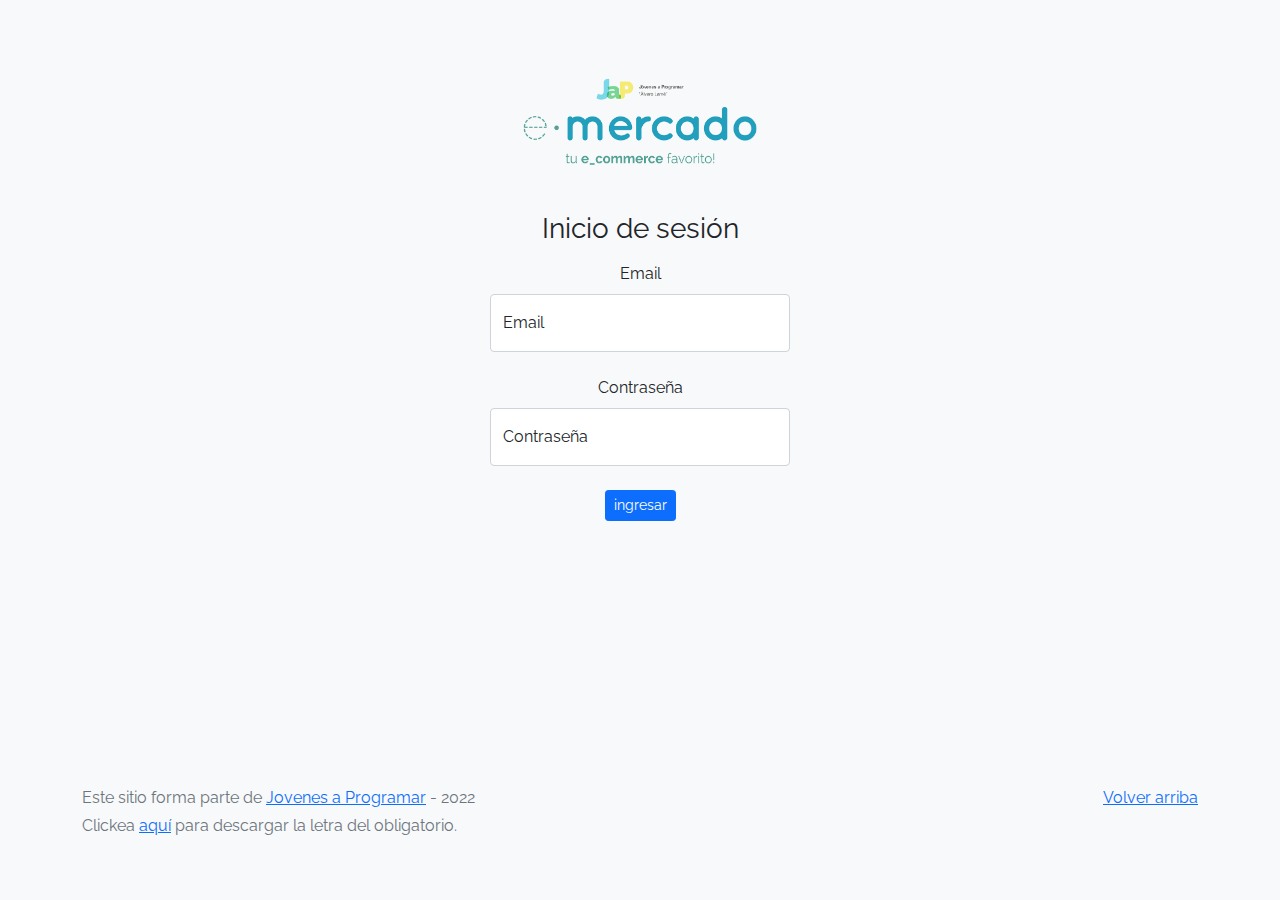
<file: index.html>
<!DOCTYPE html>
<html lang="es">

<head>
  <meta http-equiv="Content-Type" content="text/html; charset=UTF-8">
  <meta name="viewport" content="width=device-width, initial-scale=1, shrink-to-fit=no">
  <title>eMercado - Todo lo que busques está aquí</title>
  
  <link href="https://fonts.googleapis.com/css?family=Raleway:300,300i,400,400i,700,700i,900,900i" rel="stylesheet">
  <link href="css/bootstrap.min.css" rel="stylesheet">
  <link href="css/styles.css" rel="stylesheet">
  <style>
    body {
      background-color: rgb(248, 249, 250);
    }
  </style>
</head>

<body>
  <main class="mt-5">
    <div class="container text-center">
<!--       <div class="alert alert-danger text-center" role="alert">
        <h4 class="alert-heading">Funcionalidad en desarrollo</h4>
      </div> -->
      <!-- Aqui empieza el formulario de inicio tomado de bootsrap -->
      <main class="form-signin">
        <form >
          <img class="mb-4" src="img/login.png" alt="" width="100%" height="100%">
          <h4 class="h3 mb-3 fw-normal">Inicio de sesión</h4>

          <label for="floatingInput" class="form-label">Email</label>
          <div class="form-floating">
            <input type="email" class="form-control" id="floatingInput" placeholder="Email">
            <label for="floatingInput">Email</label>
          </div>
          <br>
          <label for="floatingInput" class="form-label">Contraseña</label>
          <div class="form-floating">
            <input type="password" class="form-control" id="floatingPassword" placeholder="Contraseña">
            <label for="floatingPassword">Contraseña</label>
          </div>
          <br>

        </form>
        <button class="w-45 btn btn-sm btn-primary" type="submit" id="btninicio">ingresar</button>
        
        <div id="g_id_onload"
        data-client_id="339456878556-0925c0mngtigk9458dfuohje9hbkmil1.apps.googleusercontent.com"
        data-callback="loginGoogle">
        </div>
        <div class="g_id_signin" data-type="standard"></div>
        
        <script src="https://accounts.google.com/gsi/client" async defer></script>
  
  
  
      </main>
      


      
      
    </div>
  </main>
  <div style="visibility: hidden;" id="alertred" class="alert alert-danger" role="alert">
    Fallo al validar su informacion
  </div>

  <footer class="text-muted">
    <div class="container">
      <p class="float-end">
        <a href="#">Volver arriba</a>
      </p>
      <p>Este sitio forma parte de <a href="https://jovenesaprogramar.edu.uy/" target="_blank">Jovenes a Programar</a> -
        2022</p>
      <p>Clickea <a target="_blank" href="Letra.pdf">aquí</a> para descargar la letra del obligatorio.</p>
    </div>
  </footer>
  <script src="js/login.js"></script>
</body>

</html>
</file>
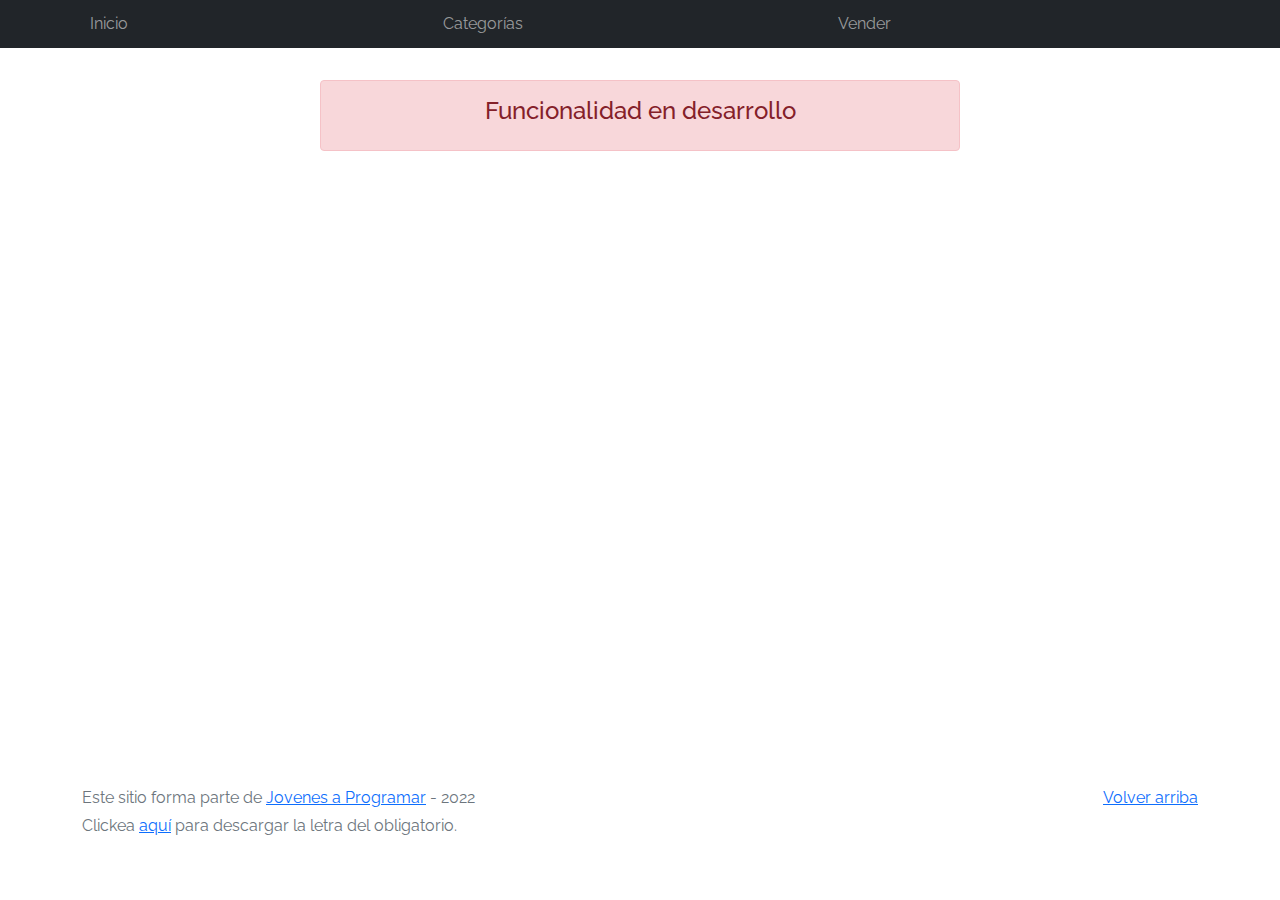
<file: cart.html>
<!DOCTYPE html>
<html lang="es">

<head>
  <meta http-equiv="Content-Type" content="text/html; charset=UTF-8">
  <meta name="viewport" content="width=device-width, initial-scale=1, shrink-to-fit=no">
  <title>eMercado - Todo lo que busques está aquí</title>
  <link href="https://fonts.googleapis.com/css?family=Raleway:300,300i,400,400i,700,700i,900,900i" rel="stylesheet">
  <link href="css/bootstrap.min.css" rel="stylesheet">
  <link href="css/font-awesome.min.css" rel="stylesheet">
  <link href="css/styles.css" rel="stylesheet">
</head>

<body>
  <nav class="navbar navbar-expand-lg navbar-dark bg-dark p-1">
    <div class="container">
      <button class="navbar-toggler" type="button" data-bs-toggle="collapse" data-bs-target="#navbarNav"
        aria-controls="navbarNav" aria-expanded="false" aria-label="Toggle navigation">
        <span class="navbar-toggler-icon"></span>
      </button>
      <div class="collapse navbar-collapse" id="navbarNav">
        <ul class="navbar-nav w-100 justify-content-between">
          <li class="nav-item">
            <a class="nav-link" href="index.html">Inicio</a>
          </li>
          <li class="nav-item">
            <a class="nav-link" href="categories.html">Categorías</a>
          </li>
          <li class="nav-item">
            <a class="nav-link" href="sell.html">Vender</a>
          </li>
          <li class="nav-item">
          </li>
        </ul>
      </div>
    </div>
  </nav>
  <main>
    <div class="container">
      <div class="alert alert-danger text-center" role="alert">
        <h4 class="alert-heading">Funcionalidad en desarrollo</h4>
      </div>
    </div>
  </main>
  <footer class="text-muted">
    <div class="container">
      <p class="float-end">
        <a href="#">Volver arriba</a>
      </p>
      <p>Este sitio forma parte de <a href="https://jovenesaprogramar.edu.uy/" target="_blank">Jovenes a Programar</a> -
        2022</p>
      <p>Clickea <a target="_blank" href="Letra.pdf">aquí</a> para descargar la letra del obligatorio.</p>
    </div>
  </footer>
  <div id="spinner-wrapper">
    <div class="lds-ring">
      <div></div>
      <div></div>
      <div></div>
      <div></div>
    </div>
  </div>
  <script src="js/bootstrap.bundle.min.js"></script>
  <script src="js/init.js"></script>
  <script src="js/cart.js"></script>
</body>

</html>
</file>
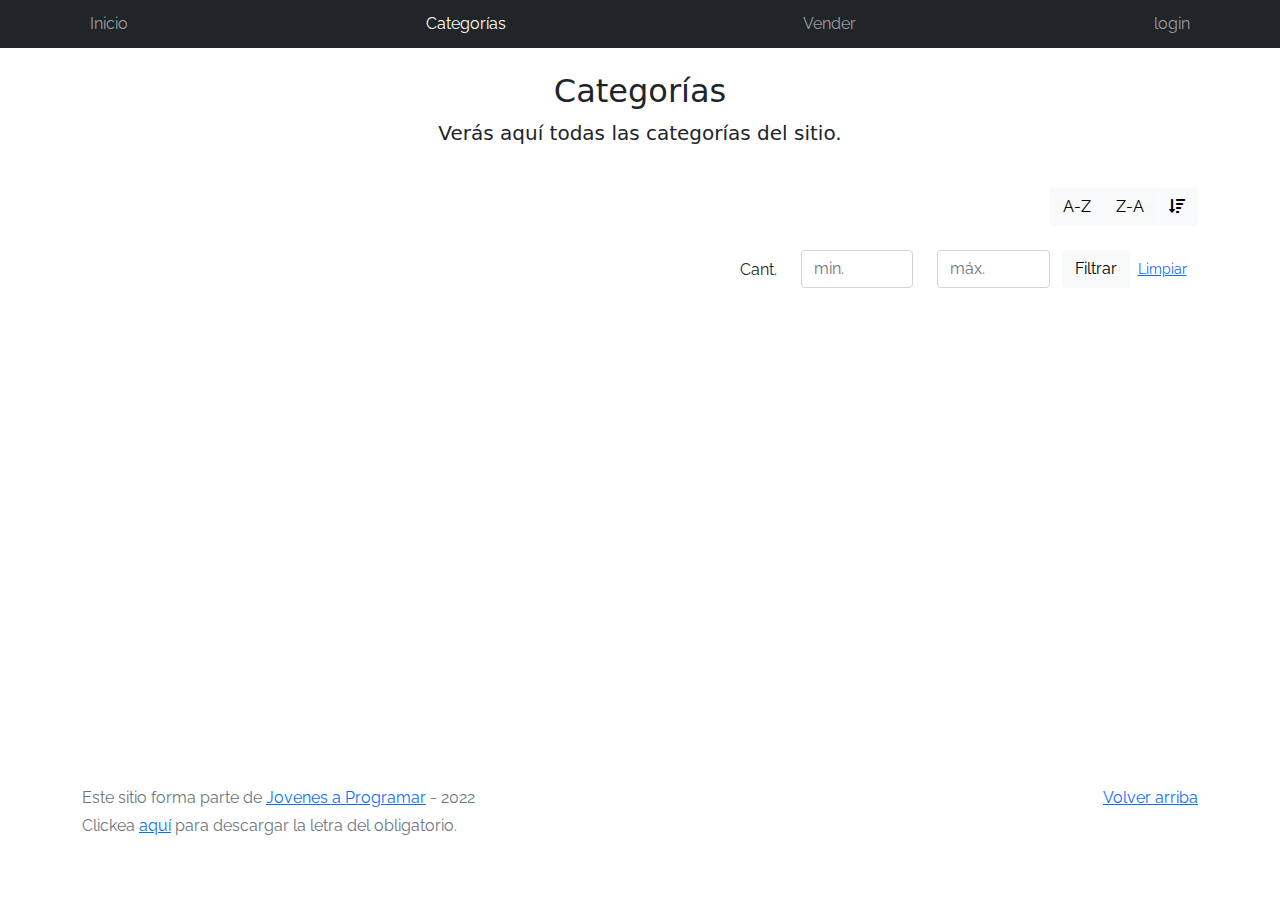
<file: categories.html>
<!DOCTYPE html>
<html lang="es">

<head>
  <meta http-equiv="Content-Type" content="text/html; charset=UTF-8">
  <meta name="viewport" content="width=device-width, initial-scale=1, shrink-to-fit=no">
  <title>eMercado - Todo lo que busques está aquí</title>

  <link href="https://fonts.googleapis.com/css?family=Raleway:300,300i,400,400i,700,700i,900,900i" rel="stylesheet">
  <link href="css/font-awesome.min.css" rel="stylesheet">
  <link href="css/bootstrap.min.css" rel="stylesheet">
  <link href="css/styles.css" rel="stylesheet">
</head>

<body>
  <nav class="navbar navbar-expand-lg navbar-dark bg-dark p-1">
    <div class="container">
      <button class="navbar-toggler" type="button" data-bs-toggle="collapse" data-bs-target="#navbarNav"
        aria-controls="navbarNav" aria-expanded="false" aria-label="Toggle navigation">
        <span class="navbar-toggler-icon"></span>
      </button>
      <div class="collapse navbar-collapse" id="navbarNav">
        <ul class="navbar-nav w-100 justify-content-between">
          <li class="nav-item">
            <a class="nav-link" href="portada.html">Inicio</a>
          </li>
          <li class="nav-item">
            <a class="nav-link active" href="categories.html">Categorías</a>
          </li>
          <li class="nav-item">
            <a class="nav-link" href="sell.html">Vender</a>
          </li>
          <li class="nav-item"> 
            <a class="nav-link" href="index.html">login</a>
          </li>
        </ul>
      </div>
    </div>
  </nav>
  <main class="pb-5">
    <div class="text-center p-4">
      <h2>Categorías</h2>
      <p class="lead">Verás aquí todas las categorías del sitio.</p>
    </div>
    <div class="container">
      <div class="row">
        <div class="col text-end">
          <div class="btn-group btn-group-toggle mb-4" data-bs-toggle="buttons">
            <input type="radio" class="btn-check" name="options" id="sortAsc">
            <label class="btn btn-light" for="sortAsc">A-Z</label>
            <input type="radio" class="btn-check" name="options" id="sortDesc">
            <label class="btn btn-light" for="sortDesc">Z-A</label>
            <input type="radio" class="btn-check" name="options" id="sortByCount" checked>
            <label class="btn btn-light" for="sortByCount"><i class="fas fa-sort-amount-down mr-1"></i></label>
          </div>
        </div>
      </div>
      <div class="row">
        <div class="col-lg-6 offset-lg-6 col-md-12 mb-1 container">
          <div class="row container p-0 m-0">
            <div class="col">
              <p class="font-weight-normal text-end my-2">Cant.</p>
            </div>
            <div class="col">
              <input class="form-control" type="number" placeholder="min." id="rangeFilterCountMin">
            </div>
            <div class="col">
              <input class="form-control" type="number" placeholder="máx." id="rangeFilterCountMax">
            </div>
            <div class="col-3 p-0">
              <div class="btn-group" role="group">
                <button class="btn btn-light btn-block" id="rangeFilterCount">Filtrar</button>
                <button class="btn btn-link btn-sm" id="clearRangeFilter">Limpiar</button>
              </div>
            </div>
          </div>
        </div>
      </div>
      <div class="row">
        <div class="list-group" id="cat-list-container">
        </div>
      </div>
    </div>
  </main>
  <footer class="text-muted">
    <div class="container">
      <p class="float-end">
        <a href="#">Volver arriba</a>
      </p>
      <p>Este sitio forma parte de <a href="https://jovenesaprogramar.edu.uy/" target="_blank">Jovenes a Programar</a> -
        2022</p>
      <p>Clickea <a target="_blank" href="Letra.pdf">aquí</a> para descargar la letra del obligatorio.</p>
    </div>
  </footer>
  <div id="spinner-wrapper">
    <div class="lds-ring">
      <div></div>
      <div></div>
      <div></div>
      <div></div>
    </div>
  </div>
  <script src="js/bootstrap.bundle.min.js"></script>
  <script src="js/init.js"></script>
  <script src="js/categories.js"></script>
</body>

</html>
</file>
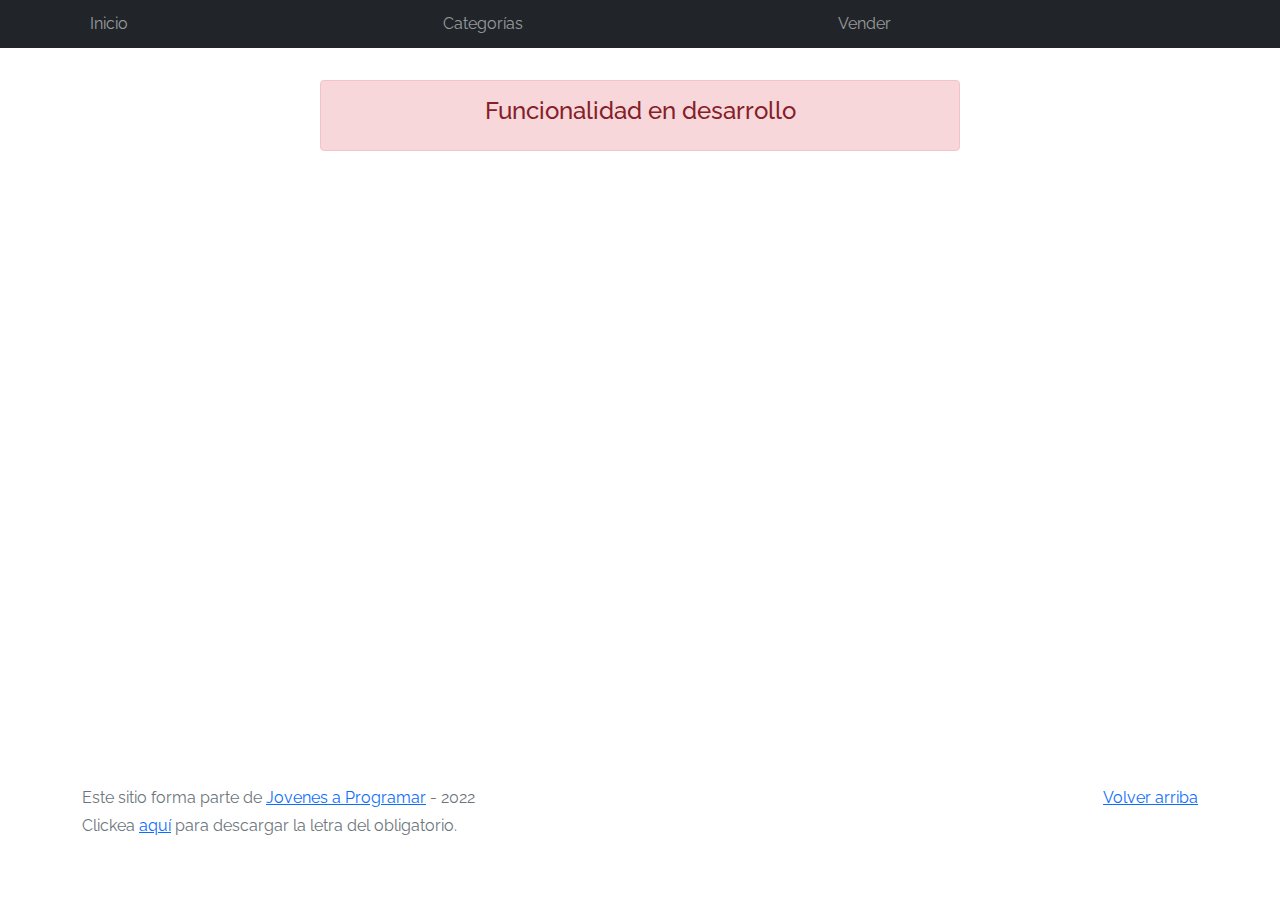
<file: my-profile.html>
<!DOCTYPE html>
<html lang="es">

<head>
  <meta http-equiv="Content-Type" content="text/html; charset=UTF-8">
  <meta name="viewport" content="width=device-width, initial-scale=1, shrink-to-fit=no">
  <title>eMercado - Todo lo que busques está aquí</title>
  <link href="https://fonts.googleapis.com/css?family=Raleway:300,300i,400,400i,700,700i,900,900i" rel="stylesheet">
  <link href="css/bootstrap.min.css" rel="stylesheet">
  <link href="css/styles.css" rel="stylesheet">
  <style>
    .bd-placeholder-img {
      font-size: 1.125rem;
      text-anchor: middle;
      -webkit-user-select: none;
      -moz-user-select: none;
      -ms-user-select: none;
      user-select: none;
    }

    @media (min-width: 768px) {
      .bd-placeholder-img-lg {
        font-size: 3.5rem;
      }
    }
  </style>
</head>

<body>
  <nav class="navbar navbar-expand-lg navbar-dark bg-dark p-1">
    <div class="container">
      <button class="navbar-toggler" type="button" data-bs-toggle="collapse" data-bs-target="#navbarNav"
        aria-controls="navbarNav" aria-expanded="false" aria-label="Toggle navigation">
        <span class="navbar-toggler-icon"></span>
      </button>
      <div class="collapse navbar-collapse" id="navbarNav">
        <ul class="navbar-nav w-100 justify-content-between">
          <li class="nav-item">
            <a class="nav-link" href="index.html">Inicio</a>
          </li>
          <li class="nav-item">
            <a class="nav-link" href="categories.html">Categorías</a>
          </li>
          <li class="nav-item">
            <a class="nav-link" href="sell.html">Vender</a>
          </li>
          <li class="nav-item">
          </li>
        </ul>
      </div>
    </div>
  </nav>
  <main>
    <div class="container">
      <div class="alert alert-danger text-center" role="alert">
        <h4 class="alert-heading">Funcionalidad en desarrollo</h4>
      </div>
    </div>
  </main>
  <footer class="text-muted">
    <div class="container">
      <p class="float-end">
        <a href="#">Volver arriba</a>
      </p>
      <p>Este sitio forma parte de <a href="https://jovenesaprogramar.edu.uy/" target="_blank">Jovenes a Programar</a> -
        2022</p>
      <p>Clickea <a target="_blank" href="Letra.pdf">aquí</a> para descargar la letra del obligatorio.</p>
    </div>
  </footer>
  <script src="js/bootstrap.bundle.min.js"></script>
  <script src="js/init.js"></script>
  <script src="js/my-profile.js"></script>
</body>

</html>
</file>
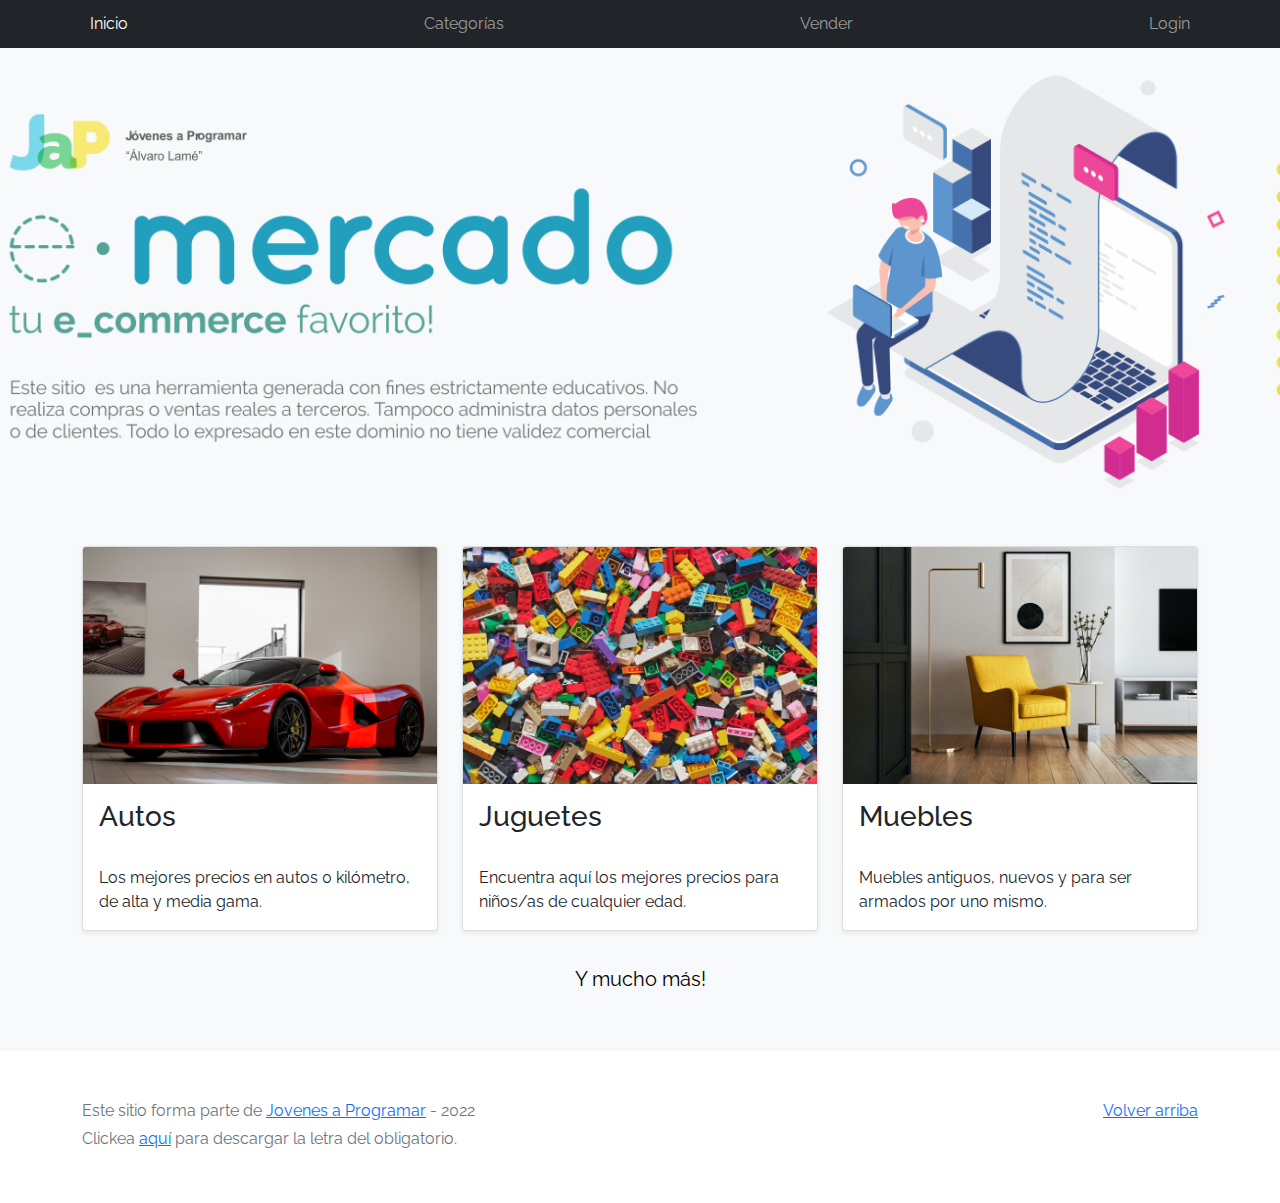
<file: portada.html>
<!DOCTYPE html>
<html lang="es">

<head>
  <meta http-equiv="Content-Type" content="text/html; charset=UTF-8">
  <meta name="viewport" content="width=device-width, initial-scale=1, shrink-to-fit=no">
  <title>eMercado - Todo lo que busques está aquí</title>

  <link href="https://fonts.googleapis.com/css?family=Raleway:300,300i,400,400i,700,700i,900,900i" rel="stylesheet">
  <link href="css/bootstrap.min.css" rel="stylesheet">
  <link href="css/styles.css" rel="stylesheet">
</head>

<body>
  <nav class="navbar navbar-expand-lg navbar-dark bg-dark p-1">
    <div class="container">
      <button class="navbar-toggler" type="button" data-bs-toggle="collapse" data-bs-target="#navbarNav"
        aria-controls="navbarNav" aria-expanded="false" aria-label="Toggle navigation">
        <span class="navbar-toggler-icon"></span>
      </button>
      <div class="collapse navbar-collapse" id="navbarNav">
        <ul class="navbar-nav w-100 justify-content-between">
          <li class="nav-item">
            <a class="nav-link active" href="portada.html">Inicio</a>
          </li>
          <li class="nav-item">
            <a class="nav-link" href="categories.html">Categorías</a>
          </li>
          <li class="nav-item">
            <a class="nav-link" href="sell.html">Vender</a>
          </li>
          <li class="nav-item">
            <a class="nav-link" href="index.html">Login</a>
          </li>
        </ul>
      </div>
    </div>
  </nav>
  <main>
    <div class="jumbotron text-center"></div>
    <div class="album py-5 bg-light">
      <div class="container">
        <div class="row">
          <div class="col-md-4">
            <div class="card mb-4 shadow-sm custom-card cursor-active" id="autos">
              <img class="bd-placeholder-img card-img-top" src="img/cars_index.jpg"
                alt="Imgagen representativa de la categoría 'Autos'">
              <h3 class="m-3">Autos</h3>
              <div class="card-body">
                <p class="card-text">Los mejores precios en autos 0 kilómetro, de alta y media gama.</p>
              </div>
            </div>
          </div>
          <div class="col-md-4">
            <div class="card mb-4 shadow-sm custom-card cursor-active" id="juguetes">
              <img class="bd-placeholder-img card-img-top" src="img/toys_index.jpg"
                alt="Imgagen representativa de la categoría 'Juguetes'">
              <h3 class="m-3">Juguetes</h3>
              <div class="card-body">
                <p class="card-text">Encuentra aquí los mejores precios para niños/as de cualquier edad.</p>
              </div>
            </div>
          </div>
          <div class="col-md-4">
            <div class="card mb-4 shadow-sm custom-card cursor-active" id="muebles">
              <img class="bd-placeholder-img card-img-top" src="img/furniture_index.jpg"
                alt="Imgagen representativa de la categoría 'Muebles'">
              <h3 class="m-3">Muebles</h3>
              <div class="card-body">
                <p class="card-text">Muebles antiguos, nuevos y para ser armados por uno mismo.</p>
              </div>
            </div>
          </div>
        </div>
        <div class="row">
          <a class="btn btn-light btn-lg btn-block" href="categories.html">Y mucho más!</a>
        </div>
      </div>
    </div>
  </main>
  <footer class="text-muted">
    <div class="container">
      <p class="float-end">
        <a href="#">Volver arriba</a>
      </p>
      <p>Este sitio forma parte de <a href="https://jovenesaprogramar.edu.uy/" target="_blank">Jovenes a Programar</a> -
        2022</p>
      <p>Clickea <a target="_blank" href="Letra.pdf">aquí</a> para descargar la letra del obligatorio.</p>
    </div>
  </footer>
  <script src="js/bootstrap.bundle.min.js"></script>
  <script src="js/index.js"></script>
  <script src="js/init.js"></script>
</body>

</html>
</file>
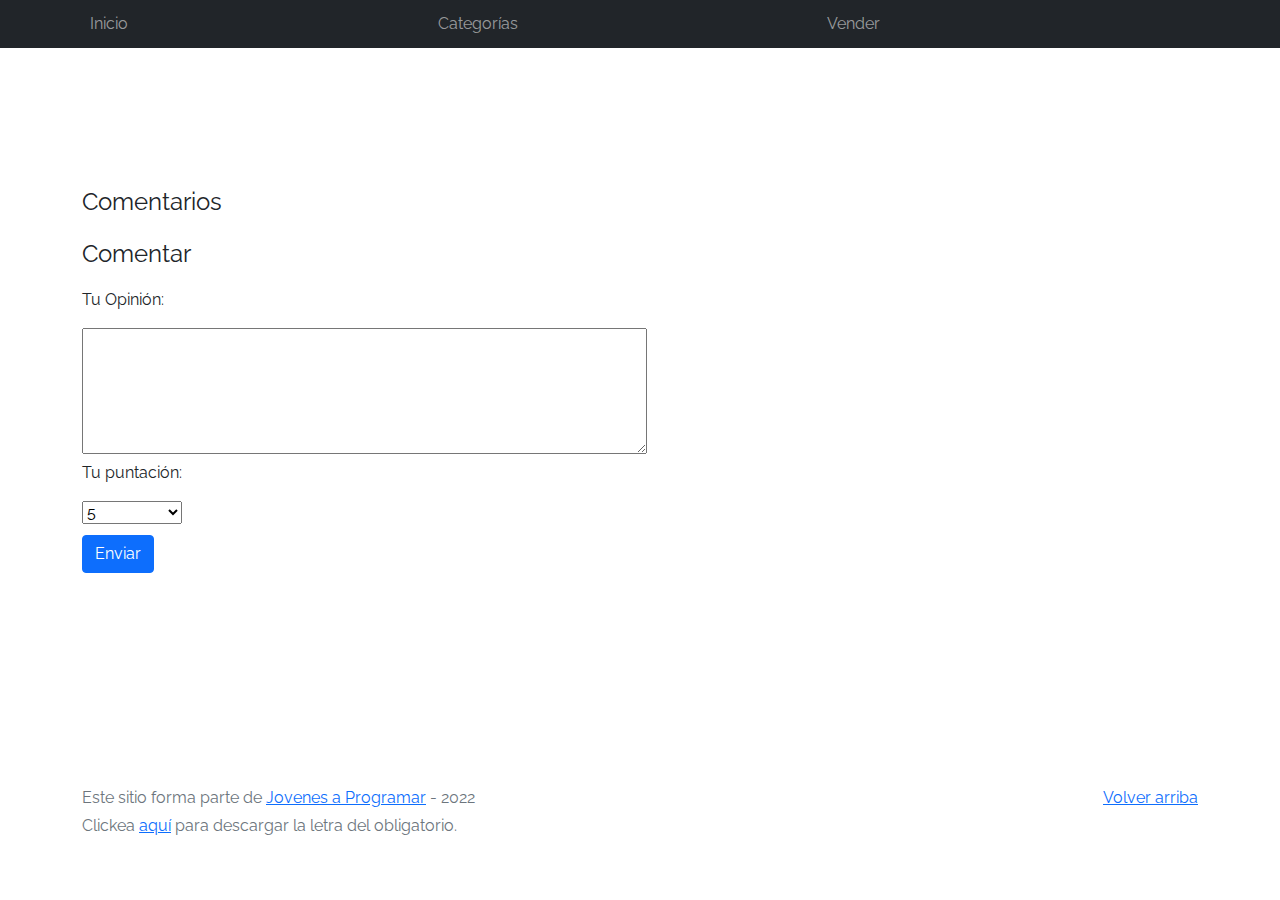
<file: product-info.html>
<!DOCTYPE html>
<html lang="es">

<head>
  <meta http-equiv="Content-Type" content="text/html; charset=UTF-8">
  <meta name="viewport" content="width=device-width, initial-scale=1, shrink-to-fit=no">
  <title>eMercado - Todo lo que busques está aquí</title>

  <link href="https://fonts.googleapis.com/css?family=Raleway:300,300i,400,400i,700,700i,900,900i" rel="stylesheet">
  <link href="css/font-awesome.min.css" rel="stylesheet">
  <link href="css/bootstrap.min.css" rel="stylesheet">
  <link href="css/styles.css" rel="stylesheet">
</head>

<body>
  <nav class="navbar navbar-expand-lg navbar-dark bg-dark p-1">
    <div class="container">
      <button class="navbar-toggler" type="button" data-bs-toggle="collapse" data-bs-target="#navbarNav"
        aria-controls="navbarNav" aria-expanded="false" aria-label="Toggle navigation">
        <span class="navbar-toggler-icon"></span>
      </button>
      <div class="collapse navbar-collapse" id="navbarNav">
        <ul class="navbar-nav w-100 justify-content-between">
          <li class="nav-item">
            <a class="nav-link" href="index.html">Inicio</a>
          </li>
          <li class="nav-item">
            <a class="nav-link" href="categories.html">Categorías</a>
          </li>
          <li class="nav-item">
            <a class="nav-link" href="sell.html">Vender</a>
          </li>
          <li class="nav-item">
            <a class="nav-link" href="index.html" id="userProfileName">Login</a>
          </li>
        </ul>
      </div>
    </div>
  </nav>
  <main>
    <div class="container" id="productInfo">











    </div>
    <div class="container" id="Comentarios">


        <br>
            <p id="tituloComentarios">Comentarios</p>
                  <div >
                    <ul class="list-group" id="contenedor">
                    </ul>
                  </div> 
      



      </div>
      
      <div class="container">
      <div id="comentar">

        <p id="tituloComentar">Comentar</p>
        <p id="subtituloComentar">Tu Opinión:</p>

        <textarea name="commentArea" id="textAreaCom" cols="60" rows="5" ></textarea>
        <p>Tu puntación:</p>

        <select id="puntajes">
          <option value="5"> 5 </option>
          <option value="4"> 4 </option>
          <option value="3"> 3 </option>
          <option value="2"> 2 </option>
          <option value="1"> 1 </option>
          <option value="0"> 0 </option>
        </select>
        <div>
          <button id="enviarCom" type="button" class="btn btn-primary" onclick="agregoLista()">Enviar</button>
        </div>













      </div>

    </div>
















  </main>
  <footer class="text-muted">
    <div class="container">
      <p class="float-end">
        <a href="#">Volver arriba</a>
      </p>
      <p>Este sitio forma parte de <a href="https://jovenesaprogramar.edu.uy/" target="_blank">Jovenes a Programar</a> -
        2022</p>
      <p>Clickea <a target="_blank" href="Letra.pdf">aquí</a> para descargar la letra del obligatorio.</p>
    </div>
  </footer>
  <div id="spinner-wrapper">
    <div class="lds-ring">
      <div></div>
      <div></div>
      <div></div>
      <div></div>
    </div>
  </div>
  <script src="js/bootstrap.bundle.min.js"></script>
  <script src="js/init.js"></script>
  <script src="js/product-info.js"></script>
  <script src="js/perfil.js"></script>
</body>

</html>
</file>
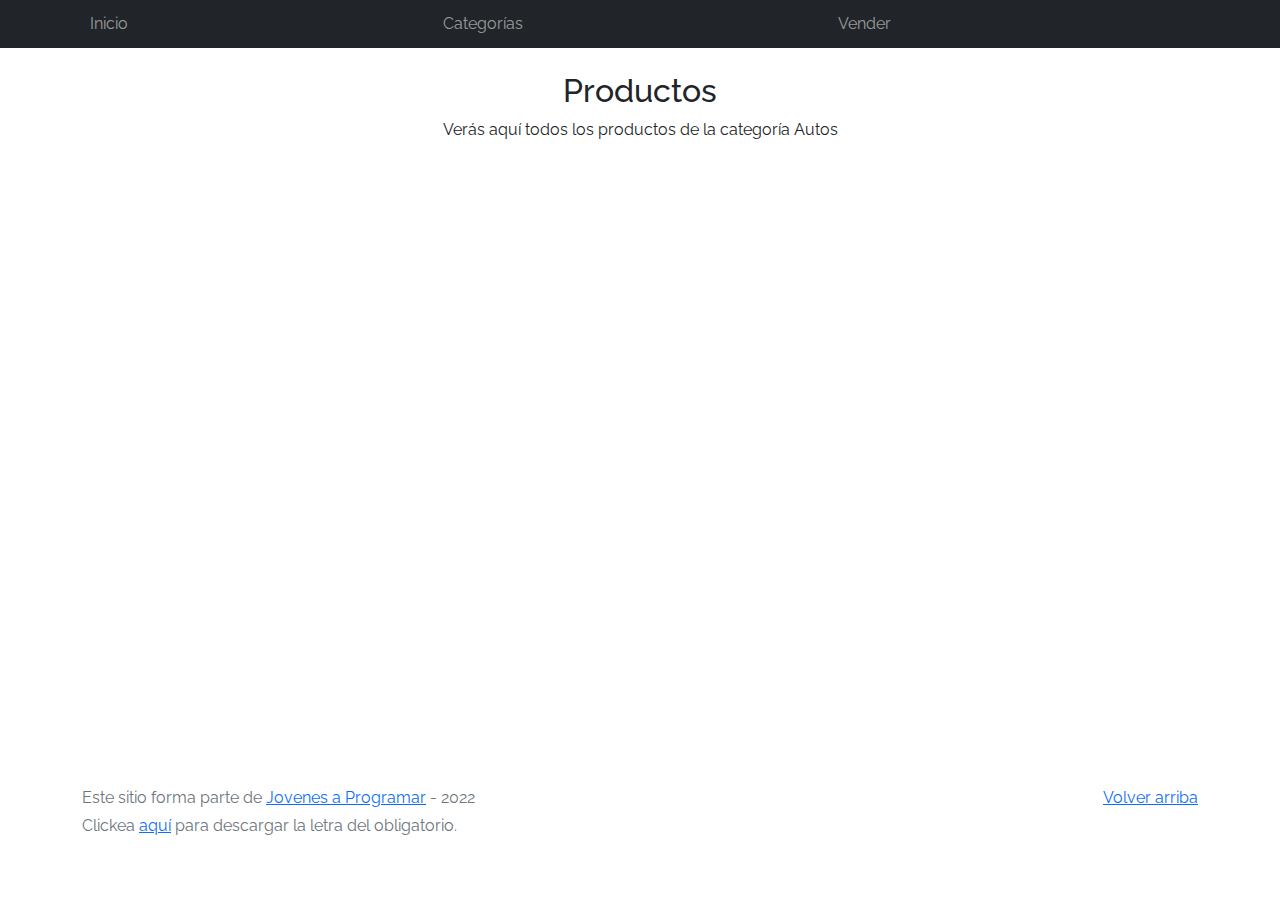
<file: products.html>
<!DOCTYPE html>
<html lang="es">

<head>
  <meta http-equiv="Content-Type" content="text/html; charset=UTF-8">
  <meta name="viewport" content="width=device-width, initial-scale=1, shrink-to-fit=no">
  <title>eMercado - Todo lo que busques está aquí</title>

  <link href="https://fonts.googleapis.com/css?family=Raleway:300,300i,400,400i,700,700i,900,900i" rel="stylesheet">
  <link href="css/font-awesome.min.css" rel="stylesheet">
  <link href="css/bootstrap.min.css" rel="stylesheet">
  <link href="css/styles.css" rel="stylesheet">
</head>

<body>
  <nav class="navbar navbar-expand-lg navbar-dark bg-dark p-1">
    <div class="container">
      <button class="navbar-toggler" type="button" data-bs-toggle="collapse" data-bs-target="#navbarNav"
        aria-controls="navbarNav" aria-expanded="false" aria-label="Toggle navigation">
        <span class="navbar-toggler-icon"></span>
      </button>
      <div class="collapse navbar-collapse" id="navbarNav">
        <ul class="navbar-nav w-100 justify-content-between">
          <li class="nav-item">
            <a class="nav-link" href="index.html">Inicio</a>
          </li>
          <li class="nav-item">
            <a class="nav-link" href="categories.html">Categorías</a>
          </li>
          <li class="nav-item">
            <a class="nav-link" href="sell.html">Vender</a>
          </li>
          <li class="nav-item">
          </li>
        </ul>
      </div>
    </div>
  </nav>
  <main class="pb-5 container">
    <div class="container">
      <div class="text-center" role="alert">
<!--         <h4 class="alert-heading">Funcionalidad en desarrollo</h4>
-->      

  <div class="text-center p-4">
      <h2>Productos</h2>
      <p>Verás aquí todos los productos de la categoría Autos</p>
  </div>
  <div class="container">
      <div class="row">
          <div class="list-group" id="cat-list-container">

          </div>
      </div>
  </div>























</div>
    </div>
  </main>
  <footer class="text-muted">
    <div class="container">
      <p class="float-end">
        <a href="#">Volver arriba</a>
      </p>
      <p>Este sitio forma parte de <a href="https://jovenesaprogramar.edu.uy/" target="_blank">Jovenes a Programar</a> -
        2022</p>
      <p>Clickea <a target="_blank" href="Letra.pdf">aquí</a> para descargar la letra del obligatorio.</p>
    </div>
  </footer>
  <div id="spinner-wrapper">
    <div class="lds-ring">
      <div></div>
      <div></div>
      <div></div>
      <div></div>
    </div>
  </div>
  <script src="js/bootstrap.bundle.min.js"></script>
  <script src="js/init.js"></script>
  <script src="js/products.js"></script>
</body>

</html>
</file>
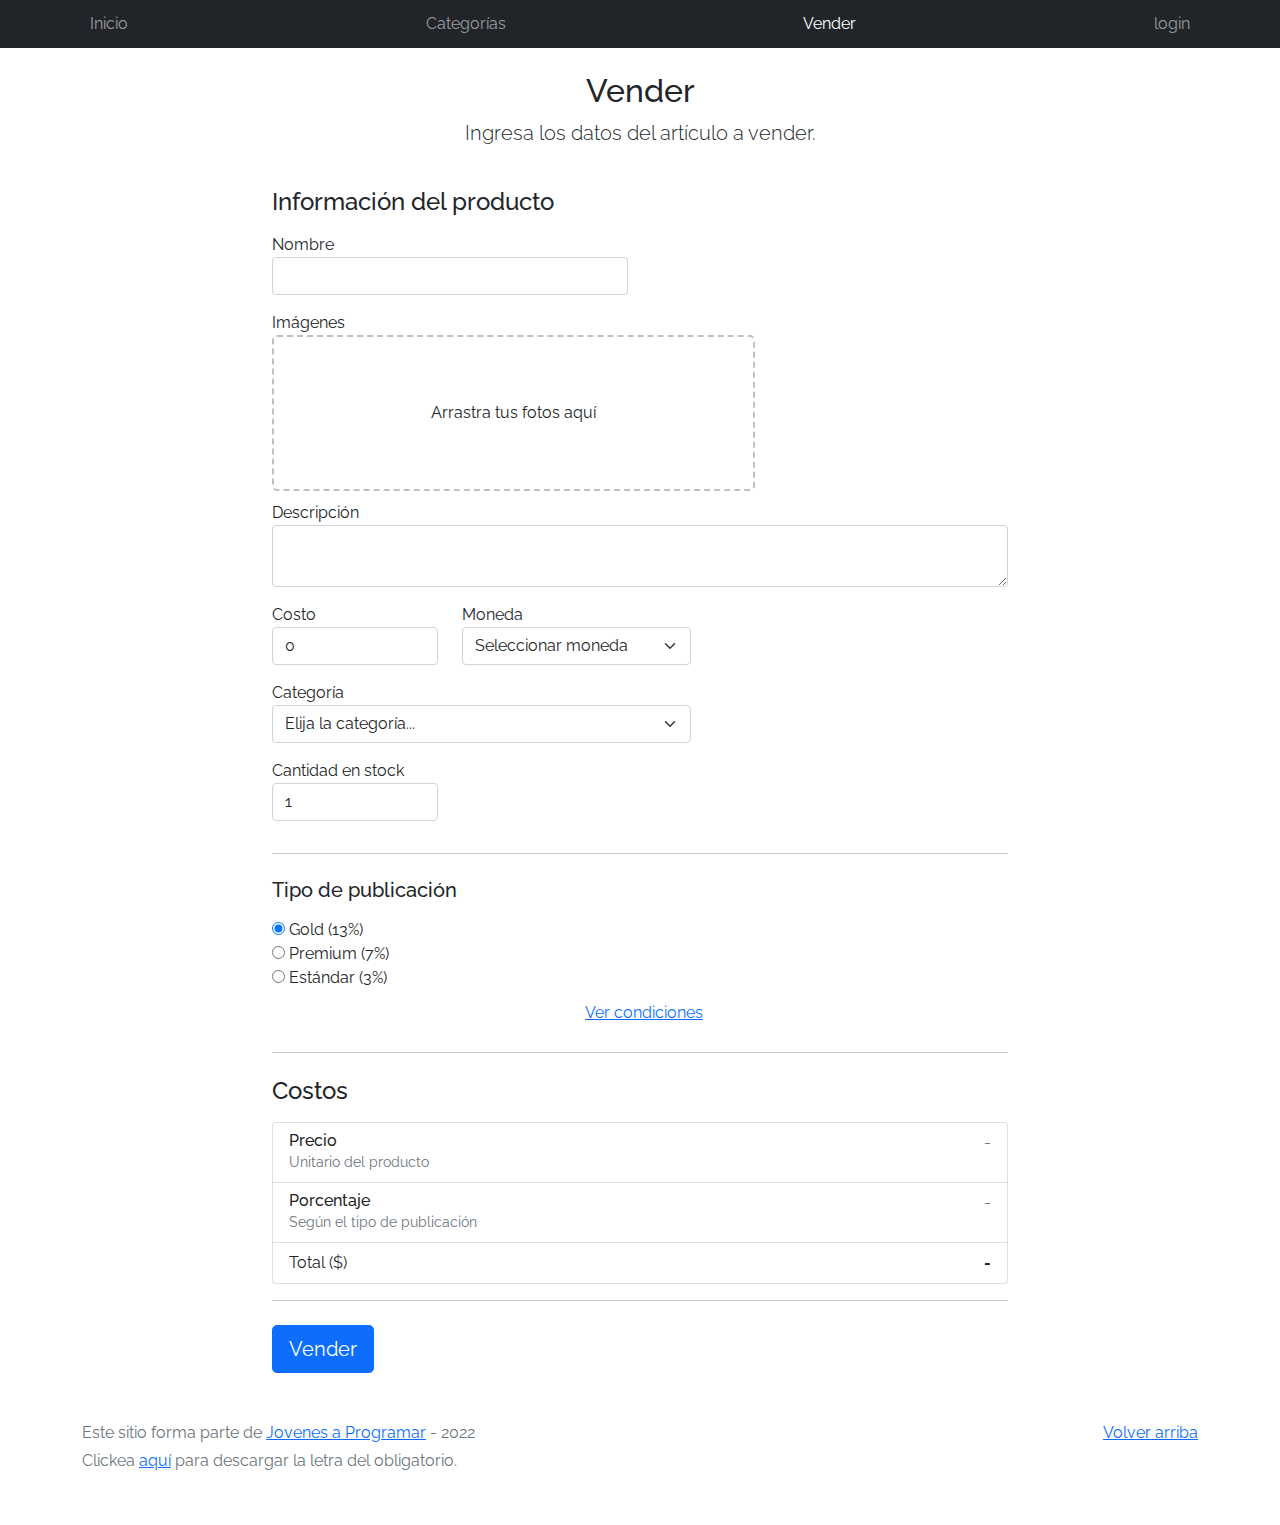
<file: sell.html>
<!DOCTYPE html>
<html lang="es">

<head>
  <meta http-equiv="Content-Type" content="text/html; charset=UTF-8">
  <meta name="viewport" content="width=device-width, initial-scale=1, shrink-to-fit=no">
  <title>eMercado - Todo lo que busques está aquí</title>
  <link href="https://fonts.googleapis.com/css?family=Raleway:300,300i,400,400i,700,700i,900,900i" rel="stylesheet">
  <link href="css/bootstrap.min.css" rel="stylesheet">
  <link href="css/dropzone.css" rel="stylesheet">
  <link href="css/styles.css" rel="stylesheet">
</head>

<body>
  <nav class="navbar navbar-expand-lg navbar-dark bg-dark p-1">
    <div class="container">
      <button class="navbar-toggler" type="button" data-bs-toggle="collapse" data-bs-target="#navbarNav"
        aria-controls="navbarNav" aria-expanded="false" aria-label="Toggle navigation">
        <span class="navbar-toggler-icon"></span>
      </button>
      <div class="collapse navbar-collapse" id="navbarNav">
        <ul class="navbar-nav w-100 justify-content-between">
          <li class="nav-item">
            <a class="nav-link" href="portada.html">Inicio</a>
          </li>
          <li class="nav-item">
            <a class="nav-link" href="categories.html">Categorías</a>
          </li>
          <li class="nav-item">
            <a class="nav-link active" href="sell.html">Vender</a>
          </li>
          <li class="nav-item">
            <a class="nav-link" href="index.html">login</a>

          </li>
        </ul>
      </div>
    </div>
  </nav>
  <div class="container">
    <div class="text-center p-4">
      <h2>Vender</h2>
      <p class="lead">Ingresa los datos del artículo a vender.</p>
    </div>
    <div class="row justify-content-md-center">
      <div class="col-md-8 order-md-1">
        <h4 class="mb-3">Información del producto</h4>
        <form class="needs-validation" id="sell-info">
          <div class="row">
            <div class="col-md-6 mb-3">
              <label for="productName">Nombre</label>
              <input type="text" class="form-control" id="productName" value="" name="productName">
              <div class="invalid-feedback">
                Ingresa un nombre
              </div>
            </div>
          </div>
          <div class="row">
            <div class="col-md-8 order-md-1">
              <label>Imágenes</label>
              <div class="needsclick dz-clickable" id="file-upload">
                <div class="dz-message needsclick">
                  Arrastra tus fotos aquí<br>
                </div>
              </div>
            </div>
          </div>
          <div class="row">
            <div class="col-md-12 mb-3">
              <label for="productDescription">Descripción</label>
              <textarea name="productDescription" class="form-control" id="productDescription"></textarea>
            </div>
          </div>
          <div class="row">
            <div class="col-md-3 mb-3">
              <label for="productCostInput">Costo</label>
              <input type="number" name="productCostInput" class="form-control" id="productCostInput" placeholder="" required="" value="0"
                min="0">
              <div class="invalid-feedback">
                El costo debe ser mayor que 0.
              </div>
            </div>
            <div class="col-md-4 mb-3">
              <label for="productCurrency">Moneda</label>
              <select name="productCurrency" class="form-select custom-select d-block w-100" id="productCurrency" required>
                <option value="" hidden selected>Seleccionar moneda</option>
                <option>Pesos Uruguayos (UYU)</option>
                <option>Dólares (USD)</option>
              </select>
              <div class="invalid-feedback">
                Ingresa una categoría válida.
              </div>
            </div>
          </div>
          <div class="row">
            <div class="col-md-7 mb-3">
              <label for="productCategory">Categoría</label>
              <select name="productCategory" class="custom-select form-select d-block w-100" id="productCategory">
                <option value="">Elija la categoría...</option>
                <option>Autos</option>
                <option>Juguetes</option>
                <option>Muebles</option>
                <option>Herramientas</option>
                <option>Computadoras</option>
                <option>Vestimenta</option>
              </select>
              <div class="invalid-feedback">
                Por favor ingresa una categoría válida.
              </div>
            </div>
          </div>
          <div class="row">
            <div class="col-md-3 mb-3">
              <label for="productCountInput">Cantidad en stock</label>
              <input type="number" name="productCountInput" class="form-control" id="productCountInput"  required value="1"
                min="0">
              <div class="invalid-feedback">
                La cantidad es requerida.
              </div>
            </div>
          </div>
          <hr class="mb-4">
          <h5 class="mb-3">Tipo de publicación</h5>
          <div class="d-block my-3">
            <div class="custom-control custom-radio">
              <input id="goldradio" name="publicationType" type="radio" class="custom-control-input" checked=""
                required="">
              <label class="custom-control-label" for="goldradio">Gold (13%)</label>
            </div>
            <div class="custom-control custom-radio">
              <input id="premiumradio" name="publicationType" type="radio" class="custom-control-input" required="">
              <label class="custom-control-label" for="premiumradio">Premium (7%)</label>
            </div>
            <div class="custom-control custom-radio">
              <input id="standardradio" name="publicationType" type="radio" class="custom-control-input" required="">
              <label class="custom-control-label" for="standardradio">Estándar (3%)</label>
            </div>
            <div class="row">
              <button type="button" class="m-1 btn btn-link" data-bs-toggle="modal"
                data-bs-target="#contidionsModal">Ver
                condiciones</button>
            </div>
          </div>
          <hr class="mb-4">
          <h4 class="mb-3">Costos</h4>
          <ul class="list-group mb-3">
            <li class="list-group-item d-flex justify-content-between lh-condensed">
              <div>
                <h6 class="my-0">Precio</h6>
                <small class="text-muted">Unitario del producto</small>
              </div>
              <span class="text-muted" id="productCostText">-</span>
            </li>
            <li class="list-group-item d-flex justify-content-between lh-condensed">
              <div>
                <h6 class="my-0">Porcentaje</h6>
                <small class="text-muted">Según el tipo de publicación</small>
              </div>
              <span class="text-muted" id="comissionText">-</span>
            </li>
            <li class="list-group-item d-flex justify-content-between">
              <span>Total ($)</span>
              <strong id="totalCostText">-</strong>
            </li>
          </ul>
          <hr class="mb-4">
          <button class="btn btn-primary btn-lg" type="submit">Vender</button>
        </form>
      </div>
    </div>
  </div>
  <footer class="text-muted">
    <div class="container">
      <p class="float-end">
        <a href="#">Volver arriba</a>
      </p>
      <p>Este sitio forma parte de <a href="https://jovenesaprogramar.edu.uy/" target="_blank">Jovenes a Programar</a> -
        2022</p>
      <p>Clickea <a target="_blank" href="Letra.pdf">aquí</a> para descargar la letra del obligatorio.</p>
    </div>
  </footer>

  <div class="alert alert-primary-dismissible fade" id="alertResult" role="alert">
    <span id="resultSpan"></span>
  </div>

  <div class="modal fade" tabindex="-1" role="dialog" id="contidionsModal">
    <div class="modal-dialog" role="document">
      <div class="modal-content">
        <div class="modal-header">
          <h5 class="modal-title">Condiciones de publicación</h5>
        </div>
        <div class="modal-body">
          <div class="container">
            <div class="row">
              <h5 class="text-warning">Gold (13%)</h5>
              <p class="muted text-justify">Tu producto se verá de forma promocionada en portada, además de las
                condiciones de Premium y Estándar.</p>
            </div>
            <hr>
            <div class="row">
              <h5 class="text-primary">Premium (7%)</h5>
              <p class="muted text-justify">Se mostrará el producto en los primeros lugares de resultados de búsqueda,
                así cómo cuando se ingrese a la categoría que pertenezca.</p>
            </div>
            <hr>
            <div class="row">
              <h5 class="text-secondary">Estándar (3%)</h5>
              <p class="muted text-justify">El producto se listará en la categoría correspondiente, así como en los
                resultados de búsquedas que coincidan con las palabras claves en el nombre.</p>
            </div>
          </div>
        </div>
        <div class="modal-footer">
          <button type="button" class="btn btn-primary" data-bs-dismiss="modal">Cerrar</button>
        </div>
      </div>
    </div>
  </div>
  <div id="spinner-wrapper">
    <div class="lds-ring">
      <div></div>
      <div></div>
      <div></div>
      <div></div>
    </div>
  </div>
  <script src="js/bootstrap.bundle.min.js"></script>
  <script src="js/dropzone.js"></script>
  <script src="js/init.js"></script>
  <script src="js/sell.js"></script>
</body>

</html>
</file>
<file: css/styles.css>
.jumbotron,
.card-body,
.container,
.site-header {
  font-family: 'Raleway', serif !important;
}

.jumbotron .display-4 {
  font-weight: bold;
}

nav a {
  text-decoration: none;
}

.bd-placeholder-img {
  font-size: 1.125rem;
  text-anchor: middle;
  -webkit-user-select: none;
  -moz-user-select: none;
  -ms-user-select: none;
  user-select: none;
}

@media (min-width: 768px) {
  .bd-placeholder-img-lg {
    font-size: 3.5rem;
  }
}

.jumbotron {
  height: 50vh;
  padding: 5em inherit;
  margin-bottom: 0;
  background-color: #53C0FB;
  background: url('../img/cover_back.png');
  background-size: cover;
  background-position: center;
  background-repeat: no-repeat;
  color: black;
  font-weight: bold;
}

@media (min-width: 768px) {
  .jumbotron {
    padding-top: 6rem;
    padding-bottom: 6rem;
  }
}

.jumbotron p:last-child {
  margin-bottom: 0;
}

.jumbotron-heading {
  font-weight: 300;
}

.jumbotron .container {
  max-width: 40rem;
  background-color: rgba(255, 255, 255, 0.5);
  border-radius: 10px;
  text-shadow: 1px 1px 2px grey;
}

.jumbotron .lead {
  font-size: 38px;
}

footer {
  padding-top: 3rem;
  padding-bottom: 3rem;
}

footer p {
  margin-bottom: .25rem;
}

.site-header a {
  color: white;
  transition: ease-in-out color .15s;
}

.site-header .dropdown-menu a {
  color: black;
}

.dropzone {
  border: 2px dashed #0087F7;
  border-radius: 5px;
  background: white;
}

.img-fit {
  max-height: 100%;
}

.alert {
  position: fixed;
  top: 80px;
  width: 50%;
  left: 50%;
  transform: translate(-50%, 0);
}

.lds-ring {
  display: inline-block;
  position: relative;
  width: 64px;
  height: 64px;
  top: 50%;
  left: 50%;
}

.cursor-active {
  cursor: pointer;
}

.left {
  float: left;
  padding: 4px;
  background-color: rgba(255, 255, 255, 0.5);
}

.lds-ring div {
  box-sizing: border-box;
  display: block;
  position: absolute;
  width: 51px;
  height: 51px;
  margin: 6px;
  border: 6px solid #fff;
  border-radius: 50%;
  animation: lds-ring 1.2s cubic-bezier(0.5, 0, 0.5, 1) infinite;
  border-color: #fff transparent transparent transparent;
}

.lds-ring div:nth-child(1) {
  animation-delay: -0.45s;
}

.lds-ring div:nth-child(2) {
  animation-delay: -0.3s;
}

.lds-ring div:nth-child(3) {
  animation-delay: -0.15s;
}

@keyframes lds-ring {
  0% {
    transform: rotate(0deg);
  }

  100% {
    transform: rotate(360deg);
  }
}

.signin {
  width: 100%;
  max-width: 330px;
  padding: 15px;
  margin: auto;
}

#spinner-wrapper {
  position: fixed;
  background-color: rgba(0, 0, 0, 0.5);
  width: 100%;
  height: 100%;
  top: 0;
  left: 0;
  z-index: 1021;
  display: none;
}

main {
  min-height: calc(100vh - 210px);
}

a.custom-card,
a.custom-card:hover {
  color: inherit;
  text-decoration: inherit;
}

.checked {
  color: orange;
}


.form-signin {
  width: 100%;
  max-width: 330px;
  padding: 15px;
  margin: auto;
}

#searchProduct{
  margin-right: 4px;
}

/* productsinfo */
p#tituloProducto{
  margin-top: 2%;
  font-size: 250%;
}

#padreImagenesP{
  display: flex;

}

.imgProduct{
  border-style: solid;
  border-width: 1px;
  width: 25%;
  margin: 6px;
}

p#tituloComentarios{
  margin-top: 10%;
  font-size: x-large;
}
p#tituloComentar{
  font-size: x-large;
}

ul#contenedor{
  list-style: none;
  margin-left: 1%;
}

#listaComm{
  padding: 1%;
}

#puntajes{
  width: 9%;
  margin-bottom: 1%;

}
</file>
<file: css/dropzone.css>
/*
 * The MIT License
 * Copyright (c) 2012 Matias Meno <m@tias.me>
 */
.dropzone, .dropzone * {
  box-sizing: border-box; }

.dropzone {
  position: relative; }
  .dropzone .dz-preview {
    position: relative;
    display: inline-block;
    width: 120px;
    margin: 0.5em; }
    .dropzone .dz-preview .dz-progress {
      display: block;
      height: 15px;
      border: 1px solid #aaa; }
      .dropzone .dz-preview .dz-progress .dz-upload {
        display: block;
        height: 100%;
        width: 0;
        background: green; }
    .dropzone .dz-preview .dz-error-message {
      color: red;
      display: none; }
    .dropzone .dz-preview.dz-error .dz-error-message, .dropzone .dz-preview.dz-error .dz-error-mark {
      display: block; }
    .dropzone .dz-preview.dz-success .dz-success-mark {
      display: block; }
    .dropzone .dz-preview .dz-error-mark, .dropzone .dz-preview .dz-success-mark {
      position: absolute;
      display: none;
      left: 30px;
      top: 30px;
      width: 54px;
      height: 58px;
      left: 50%;
      margin-left: -27px; }

@-webkit-keyframes passing-through {
  0% {
    opacity: 0;
    -webkit-transform: translateY(40px);
    -moz-transform: translateY(40px);
    -ms-transform: translateY(40px);
    -o-transform: translateY(40px);
    transform: translateY(40px); }
  30%, 70% {
    opacity: 1;
    -webkit-transform: translateY(0px);
    -moz-transform: translateY(0px);
    -ms-transform: translateY(0px);
    -o-transform: translateY(0px);
    transform: translateY(0px); }
  100% {
    opacity: 0;
    -webkit-transform: translateY(-40px);
    -moz-transform: translateY(-40px);
    -ms-transform: translateY(-40px);
    -o-transform: translateY(-40px);
    transform: translateY(-40px); } }
@-moz-keyframes passing-through {
  0% {
    opacity: 0;
    -webkit-transform: translateY(40px);
    -moz-transform: translateY(40px);
    -ms-transform: translateY(40px);
    -o-transform: translateY(40px);
    transform: translateY(40px); }
  30%, 70% {
    opacity: 1;
    -webkit-transform: translateY(0px);
    -moz-transform: translateY(0px);
    -ms-transform: translateY(0px);
    -o-transform: translateY(0px);
    transform: translateY(0px); }
  100% {
    opacity: 0;
    -webkit-transform: translateY(-40px);
    -moz-transform: translateY(-40px);
    -ms-transform: translateY(-40px);
    -o-transform: translateY(-40px);
    transform: translateY(-40px); } }
@keyframes passing-through {
  0% {
    opacity: 0;
    -webkit-transform: translateY(40px);
    -moz-transform: translateY(40px);
    -ms-transform: translateY(40px);
    -o-transform: translateY(40px);
    transform: translateY(40px); }
  30%, 70% {
    opacity: 1;
    -webkit-transform: translateY(0px);
    -moz-transform: translateY(0px);
    -ms-transform: translateY(0px);
    -o-transform: translateY(0px);
    transform: translateY(0px); }
  100% {
    opacity: 0;
    -webkit-transform: translateY(-40px);
    -moz-transform: translateY(-40px);
    -ms-transform: translateY(-40px);
    -o-transform: translateY(-40px);
    transform: translateY(-40px); } }
@-webkit-keyframes slide-in {
  0% {
    opacity: 0;
    -webkit-transform: translateY(40px);
    -moz-transform: translateY(40px);
    -ms-transform: translateY(40px);
    -o-transform: translateY(40px);
    transform: translateY(40px); }
  30% {
    opacity: 1;
    -webkit-transform: translateY(0px);
    -moz-transform: translateY(0px);
    -ms-transform: translateY(0px);
    -o-transform: translateY(0px);
    transform: translateY(0px); } }
@-moz-keyframes slide-in {
  0% {
    opacity: 0;
    -webkit-transform: translateY(40px);
    -moz-transform: translateY(40px);
    -ms-transform: translateY(40px);
    -o-transform: translateY(40px);
    transform: translateY(40px); }
  30% {
    opacity: 1;
    -webkit-transform: translateY(0px);
    -moz-transform: translateY(0px);
    -ms-transform: translateY(0px);
    -o-transform: translateY(0px);
    transform: translateY(0px); } }
@keyframes slide-in {
  0% {
    opacity: 0;
    -webkit-transform: translateY(40px);
    -moz-transform: translateY(40px);
    -ms-transform: translateY(40px);
    -o-transform: translateY(40px);
    transform: translateY(40px); }
  30% {
    opacity: 1;
    -webkit-transform: translateY(0px);
    -moz-transform: translateY(0px);
    -ms-transform: translateY(0px);
    -o-transform: translateY(0px);
    transform: translateY(0px); } }
@-webkit-keyframes pulse {
  0% {
    -webkit-transform: scale(1);
    -moz-transform: scale(1);
    -ms-transform: scale(1);
    -o-transform: scale(1);
    transform: scale(1); }
  10% {
    -webkit-transform: scale(1.1);
    -moz-transform: scale(1.1);
    -ms-transform: scale(1.1);
    -o-transform: scale(1.1);
    transform: scale(1.1); }
  20% {
    -webkit-transform: scale(1);
    -moz-transform: scale(1);
    -ms-transform: scale(1);
    -o-transform: scale(1);
    transform: scale(1); } }
@-moz-keyframes pulse {
  0% {
    -webkit-transform: scale(1);
    -moz-transform: scale(1);
    -ms-transform: scale(1);
    -o-transform: scale(1);
    transform: scale(1); }
  10% {
    -webkit-transform: scale(1.1);
    -moz-transform: scale(1.1);
    -ms-transform: scale(1.1);
    -o-transform: scale(1.1);
    transform: scale(1.1); }
  20% {
    -webkit-transform: scale(1);
    -moz-transform: scale(1);
    -ms-transform: scale(1);
    -o-transform: scale(1);
    transform: scale(1); } }
@keyframes pulse {
  0% {
    -webkit-transform: scale(1);
    -moz-transform: scale(1);
    -ms-transform: scale(1);
    -o-transform: scale(1);
    transform: scale(1); }
  10% {
    -webkit-transform: scale(1.1);
    -moz-transform: scale(1.1);
    -ms-transform: scale(1.1);
    -o-transform: scale(1.1);
    transform: scale(1.1); }
  20% {
    -webkit-transform: scale(1);
    -moz-transform: scale(1);
    -ms-transform: scale(1);
    -o-transform: scale(1);
    transform: scale(1); } }
#file-upload, #file-upload * {
  box-sizing: border-box; }

#file-upload {
  min-height: 150px;
  border: 2px dashed silver;
  border-radius: 5px;
  background: white;
margin-bottom: 10px;}
  #file-upload.dz-clickable {
    cursor: pointer; }
    #file-upload.dz-clickable * {
      cursor: default; }
    #file-upload.dz-clickable .dz-message, #file-upload.dz-clickable .dz-message * {
      cursor: pointer; }
  #file-upload.dz-started .dz-message {
    display: none; }
  #file-upload.dz-drag-hover {
    border-style: solid; }
    #file-upload.dz-drag-hover .dz-message {
      opacity: 0.5; }
  #file-upload .dz-message {
    text-align: center;
    margin: 4em 0; }
  #file-upload .dz-preview {
    position: relative;
    display: inline-block;
    vertical-align: top;
    margin: 16px;
    min-height: 100px; }
    #file-upload .dz-preview:hover {
      z-index: 1000; }
      #file-upload .dz-preview:hover .dz-details {
        opacity: 1; }
    #file-upload .dz-preview.dz-file-preview .dz-image {
      border-radius: 20px;
      background: #999;
      background: linear-gradient(to bottom, #eee, #ddd); }
    #file-upload .dz-preview.dz-file-preview .dz-details {
      opacity: 1; }
    #file-upload .dz-preview.dz-image-preview {
      background: white; }
      #file-upload .dz-preview.dz-image-preview .dz-details {
        -webkit-transition: opacity 0.2s linear;
        -moz-transition: opacity 0.2s linear;
        -ms-transition: opacity 0.2s linear;
        -o-transition: opacity 0.2s linear;
        transition: opacity 0.2s linear; }
    #file-upload .dz-preview .dz-remove {
      font-size: 14px;
      text-align: center;
      display: block;
      cursor: pointer;
      border: none; }
      #file-upload .dz-preview .dz-remove:hover {
        text-decoration: underline; }
    #file-upload .dz-preview:hover .dz-details {
      opacity: 1; }
    #file-upload .dz-preview .dz-details {
      z-index: 20;
      position: absolute;
      top: 0;
      left: 0;
      opacity: 0;
      font-size: 13px;
      min-width: 100%;
      max-width: 100%;
      padding: 2em 1em;
      text-align: center;
      color: rgba(0, 0, 0, 0.9);
      line-height: 150%; }
      #file-upload .dz-preview .dz-details .dz-size {
        margin-bottom: 1em;
        font-size: 16px; }
      #file-upload .dz-preview .dz-details .dz-filename {
        white-space: nowrap; }
        #file-upload .dz-preview .dz-details .dz-filename:hover span {
          border: 1px solid rgba(200, 200, 200, 0.8);
          background-color: rgba(255, 255, 255, 0.8); }
        #file-upload .dz-preview .dz-details .dz-filename:not(:hover) {
          overflow: hidden;
          text-overflow: ellipsis; }
          #file-upload .dz-preview .dz-details .dz-filename:not(:hover) span {
            border: 1px solid transparent; }
      #file-upload .dz-preview .dz-details .dz-filename span, #file-upload .dz-preview .dz-details .dz-size span {
        background-color: rgba(255, 255, 255, 0.4);
        padding: 0 0.4em;
        border-radius: 3px; }
    #file-upload .dz-preview:hover .dz-image img {
      -webkit-transform: scale(1.05, 1.05);
      -moz-transform: scale(1.05, 1.05);
      -ms-transform: scale(1.05, 1.05);
      -o-transform: scale(1.05, 1.05);
      transform: scale(1.05, 1.05);
      -webkit-filter: blur(8px);
      filter: blur(8px); }
    #file-upload .dz-preview .dz-image {
      border-radius: 20px;
      overflow: hidden;
      width: 120px;
      height: 120px;
      position: relative;
      display: block;
      z-index: 10; }
      #file-upload .dz-preview .dz-image img {
        display: block; }
    #file-upload .dz-preview.dz-success .dz-success-mark {
      -webkit-animation: passing-through 3s cubic-bezier(0.77, 0, 0.175, 1);
      -moz-animation: passing-through 3s cubic-bezier(0.77, 0, 0.175, 1);
      -ms-animation: passing-through 3s cubic-bezier(0.77, 0, 0.175, 1);
      -o-animation: passing-through 3s cubic-bezier(0.77, 0, 0.175, 1);
      animation: passing-through 3s cubic-bezier(0.77, 0, 0.175, 1); }
    #file-upload .dz-preview.dz-error .dz-error-mark {
      opacity: 1;
      -webkit-animation: slide-in 3s cubic-bezier(0.77, 0, 0.175, 1);
      -moz-animation: slide-in 3s cubic-bezier(0.77, 0, 0.175, 1);
      -ms-animation: slide-in 3s cubic-bezier(0.77, 0, 0.175, 1);
      -o-animation: slide-in 3s cubic-bezier(0.77, 0, 0.175, 1);
      animation: slide-in 3s cubic-bezier(0.77, 0, 0.175, 1); }
    #file-upload .dz-preview .dz-success-mark, #file-upload .dz-preview .dz-error-mark {
      pointer-events: none;
      opacity: 0;
      z-index: 500;
      position: absolute;
      display: block;
      top: 50%;
      left: 50%;
      margin-left: -27px;
      margin-top: -27px; }
      #file-upload .dz-preview .dz-success-mark svg, #file-upload .dz-preview .dz-error-mark svg {
        display: block;
        width: 54px;
        height: 54px; }
    #file-upload .dz-preview.dz-processing .dz-progress {
      opacity: 1;
      -webkit-transition: all 0.2s linear;
      -moz-transition: all 0.2s linear;
      -ms-transition: all 0.2s linear;
      -o-transition: all 0.2s linear;
      transition: all 0.2s linear; }
    #file-upload .dz-preview.dz-complete .dz-progress {
      opacity: 0;
      -webkit-transition: opacity 0.4s ease-in;
      -moz-transition: opacity 0.4s ease-in;
      -ms-transition: opacity 0.4s ease-in;
      -o-transition: opacity 0.4s ease-in;
      transition: opacity 0.4s ease-in; }
    #file-upload .dz-preview:not(.dz-processing) .dz-progress {
      -webkit-animation: pulse 6s ease infinite;
      -moz-animation: pulse 6s ease infinite;
      -ms-animation: pulse 6s ease infinite;
      -o-animation: pulse 6s ease infinite;
      animation: pulse 6s ease infinite; }
    #file-upload .dz-preview .dz-progress {
      opacity: 1;
      z-index: 1000;
      pointer-events: none;
      position: absolute;
      height: 16px;
      left: 50%;
      top: 50%;
      margin-top: -8px;
      width: 80px;
      margin-left: -40px;
      background: rgba(255, 255, 255, 0.9);
      -webkit-transform: scale(1);
      border-radius: 8px;
      overflow: hidden; }
      #file-upload .dz-preview .dz-progress .dz-upload {
        background: #333;
        background: linear-gradient(to bottom, #666, #444);
        position: absolute;
        top: 0;
        left: 0;
        bottom: 0;
        width: 0;
        -webkit-transition: width 300ms ease-in-out;
        -moz-transition: width 300ms ease-in-out;
        -ms-transition: width 300ms ease-in-out;
        -o-transition: width 300ms ease-in-out;
        transition: width 300ms ease-in-out; }
    #file-upload .dz-preview.dz-error .dz-error-message {
      display: block; }
    #file-upload .dz-preview.dz-error:hover .dz-error-message {
      opacity: 1;
      pointer-events: auto; }
    #file-upload .dz-preview .dz-error-message {
      pointer-events: none;
      z-index: 1000;
      position: absolute;
      display: block;
      display: none;
      opacity: 0;
      -webkit-transition: opacity 0.3s ease;
      -moz-transition: opacity 0.3s ease;
      -ms-transition: opacity 0.3s ease;
      -o-transition: opacity 0.3s ease;
      transition: opacity 0.3s ease;
      border-radius: 8px;
      font-size: 13px;
      top: 130px;
      left: -10px;
      width: 140px;
      background: #be2626;
      background: linear-gradient(to bottom, #be2626, #a92222);
      padding: 0.5em 1.2em;
      color: white; }
      #file-upload .dz-preview .dz-error-message:after {
        content: '';
        position: absolute;
        top: -6px;
        left: 64px;
        width: 0;
        height: 0;
        border-left: 6px solid transparent;
        border-right: 6px solid transparent;
        border-bottom: 6px solid #be2626; }

#file-upload .dz-preview.dz-error .dz-error-message, #file-upload .dz-preview.dz-error .dz-error-mark{
  display: none;
}
</file>
